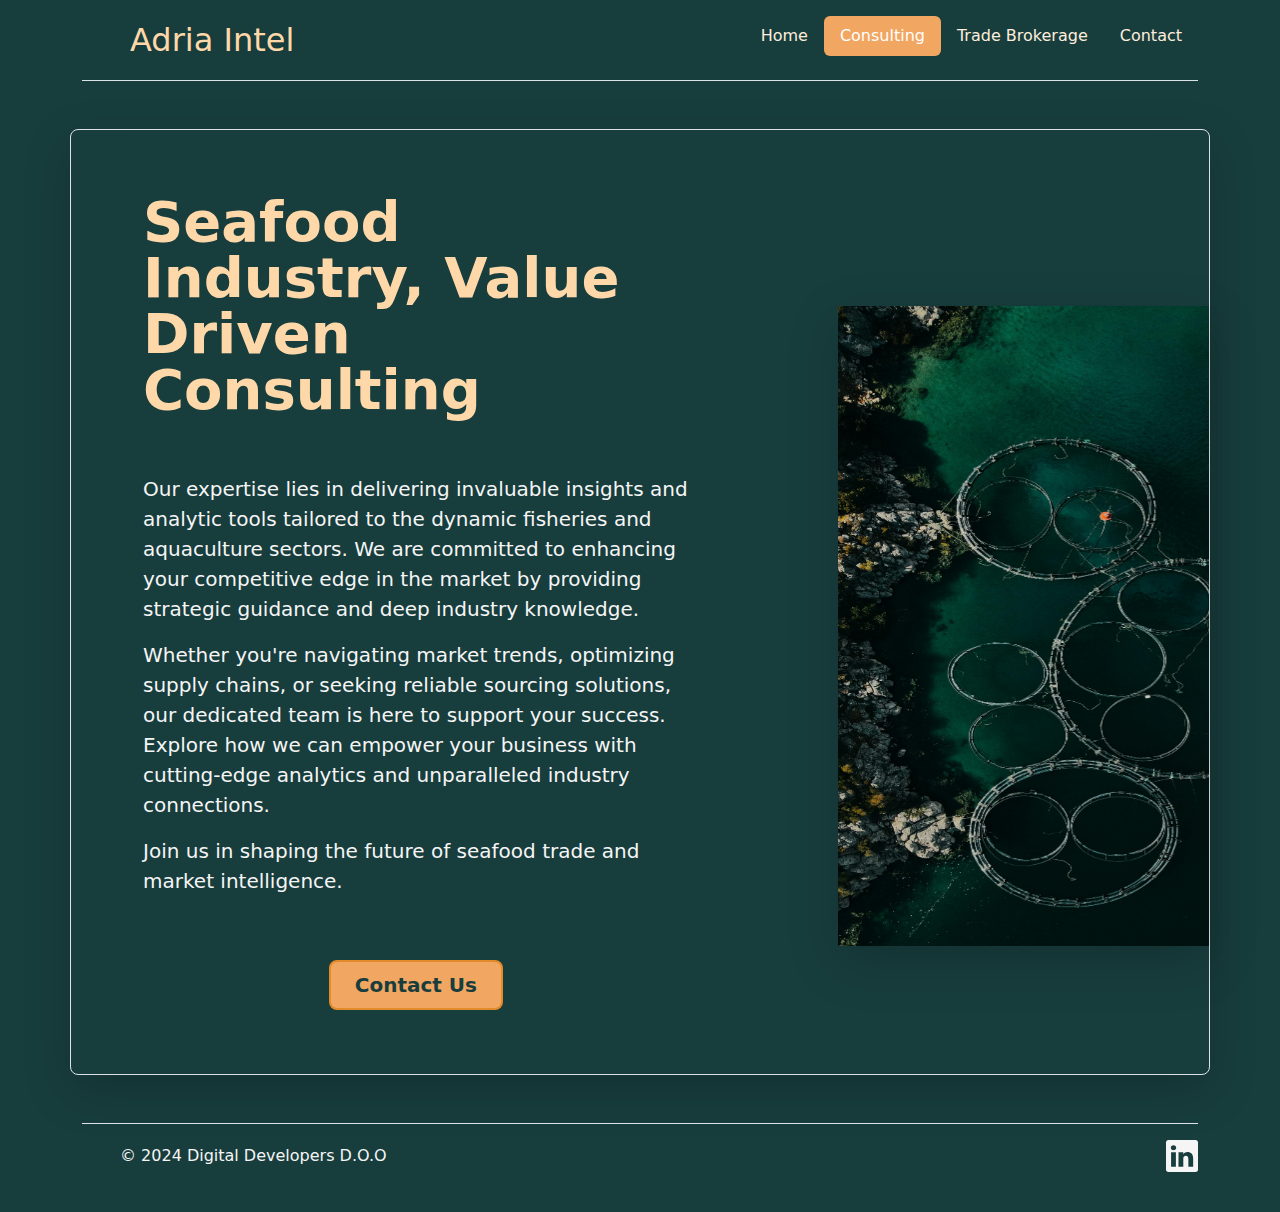
<file: consulting.html>
<!DOCTYPE html>
<html lang="en">
  <head>
    <meta charset="UTF-8" />
    <title>AdriaIntel</title>
    <meta name="viewport" content="width=device-width,initial-scale=1" />
    <meta name="description" content="" />
    <link
      href="https://cdn.jsdelivr.net/npm/bootstrap@5.3.3/dist/css/bootstrap.min.css"
      rel="stylesheet"
      crossorigin="anonymous"
    />
    <link rel="stylesheet" href="style.css" />
  </head>
</html>
<body>
  <div class="container">
    <header
      class="d-flex flex-wrap justify-content-center py-3 mb-4 border-bottom"
    >
      <a
        href="/"
        class="d-flex align-items-center mb-3 mb-md-0 me-md-auto link-body-emphasis text-decoration-none"
      >
        <svg class="bi me-2" width="40" height="32">
          <use xlink:href="#bootstrap"></use>
        </svg>
        <span class="fs-4 headline">Adria Intel</span>
      </a>

      <ul class="nav nav-pills">
        <li class="nav-item">
          <a href="index.html" class="nav-link" aria-current="page">Home</a>
        </li>
        <li class="nav-item">
          <a href="consulting.html" class="nav-link active">Consulting</a>
        </li>
        <li class="nav-item">
          <a href="trade-brokerage.html" class="nav-link">Trade Brokerage</a>
        </li>
        <li class="nav-item">
          <a href="contact.html" class="nav-link">Contact</a>
        </li>
      </ul>
    </header>
  </div>
  <div class="container my-5">
    <div
      class="row p-4 pb-0 pe-lg-0 pt-lg-5 align-items-center rounded-3 border shadow-lg"
    >
      <div class="col-lg-7 p-3 p-lg-5 pt-lg-3">
        <h1 class="display-4 fw-bold lh-1 text-body-emphasis headline">
          Seafood Industry, Value Driven Consulting
        </h1>
        <div class="b-example-divider divider"></div>
        <p class="lead">
          Our expertise lies in delivering invaluable insights and analytic
          tools tailored to the dynamic fisheries and aquaculture sectors. We
          are committed to enhancing your competitive edge in the market by
          providing strategic guidance and deep industry knowledge.
        </p>

        <p class="lead">
          Whether you're navigating market trends, optimizing supply chains, or
          seeking reliable sourcing solutions, our dedicated team is here to
          support your success. Explore how we can empower your business with
          cutting-edge analytics and unparalleled industry connections.
        </p>
        <p class="lead">
          Join us in shaping the future of seafood trade and market
          intelligence.
        </p>
        <div class="b-example-divider divider"></div>
        <div class="d-grid gap-2 d-md-flex justify-content-center mb-4 mb-lg-3">
          <a href="contact.html">
            <button
              type="button"
              class="btn btn-primary btn-lg px-4 me-md-2 fw-bold"
            >
              Contact Us
            </button>
          </a>
        </div>
      </div>
      <div class="col-lg-4 offset-lg-1 p-0 overflow-hidden shadow-lg">
        <img
          class="rounded-lg-3 consulting-hero"
          src="consulting-hero-pic.jpg"
          alt=""
          width="500"
        />
      </div>
    </div>
  </div>
  <div class="container">
    <footer
      class="d-flex flex-wrap justify-content-between align-items-center py-3 my-4 border-top"
    >
      <div class="col-md-4 d-flex align-items-center">
        <a
          href="/"
          class="mb-3 me-2 mb-md-0 text-body-secondary text-decoration-none lh-1"
        >
          <svg class="bi" width="30" height="24">
            <use xlink:href="#bootstrap"></use>
          </svg>
        </a>
        <span class="mb-3 mb-md-0 text-body-secondary"
          >© 2024 Digital Developers D.O.O
        </span>
      </div>

      <ul class="nav col-md-4 justify-content-end list-unstyled d-flex">
        <li class="ms-3">
          <a class="text-body-secondary" href="#"
            ><svg class="bi" width="24" height="24">
              <use xlink:href="#twitter"></use>
              <!-- prettier-ignore -->
            </svg></a
          >
        </li>
        <li class="ms-3">
          <a class="text-body-secondary" href="#"
            ><svg class="bi" width="24" height="24">
              <use xlink:href="#instagram"><!-- prettier-ignore --></use>
            </svg></a
          >
        </li>
        <li class="ms-3">
          <a
            class="text-body-secondary"
            href="https://www.linkedin.com/in/leana-aarvold/?originalSubdomain=no"
            ><!-- prettier-ignore --><svg xmlns="http://www.w3.org/2000/svg" width="32" height="32" fill="currentColor" class="bi bi-linkedin" viewBox="0 0 16 16">
              <path d="M0 1.146C0 .513.526 0 1.175 0h13.65C15.474 0 16 .513 16 1.146v13.708c0 .633-.526 1.146-1.175 1.146H1.175C.526 16 0 15.487 0 14.854zm4.943 12.248V6.169H2.542v7.225zm-1.2-8.212c.837 0 1.358-.554 1.358-1.248-.015-.709-.52-1.248-1.342-1.248S2.4 3.226 2.4 3.934c0 .694.521 1.248 1.327 1.248zm4.908 8.212V9.359c0-.216.016-.432.08-.586.173-.431.568-.878 1.232-.878.869 0 1.216.662 1.216 1.634v3.865h2.401V9.25c0-2.22-1.184-3.252-2.764-3.252-1.274 0-1.845.7-2.165 1.193v.025h-.016l.016-.025V6.169h-2.4c.03.678 0 7.225 0 7.225z"/>
            </svg>
          </a>
        </li>
      </ul>
    </footer>
  </div>
  <script
    src="https://cdn.jsdelivr.net/npm/bootstrap@5.3.3/dist/js/bootstrap.bundle.min.js"
    crossorigin="anonymous"
  ></script>
</body>
</file>
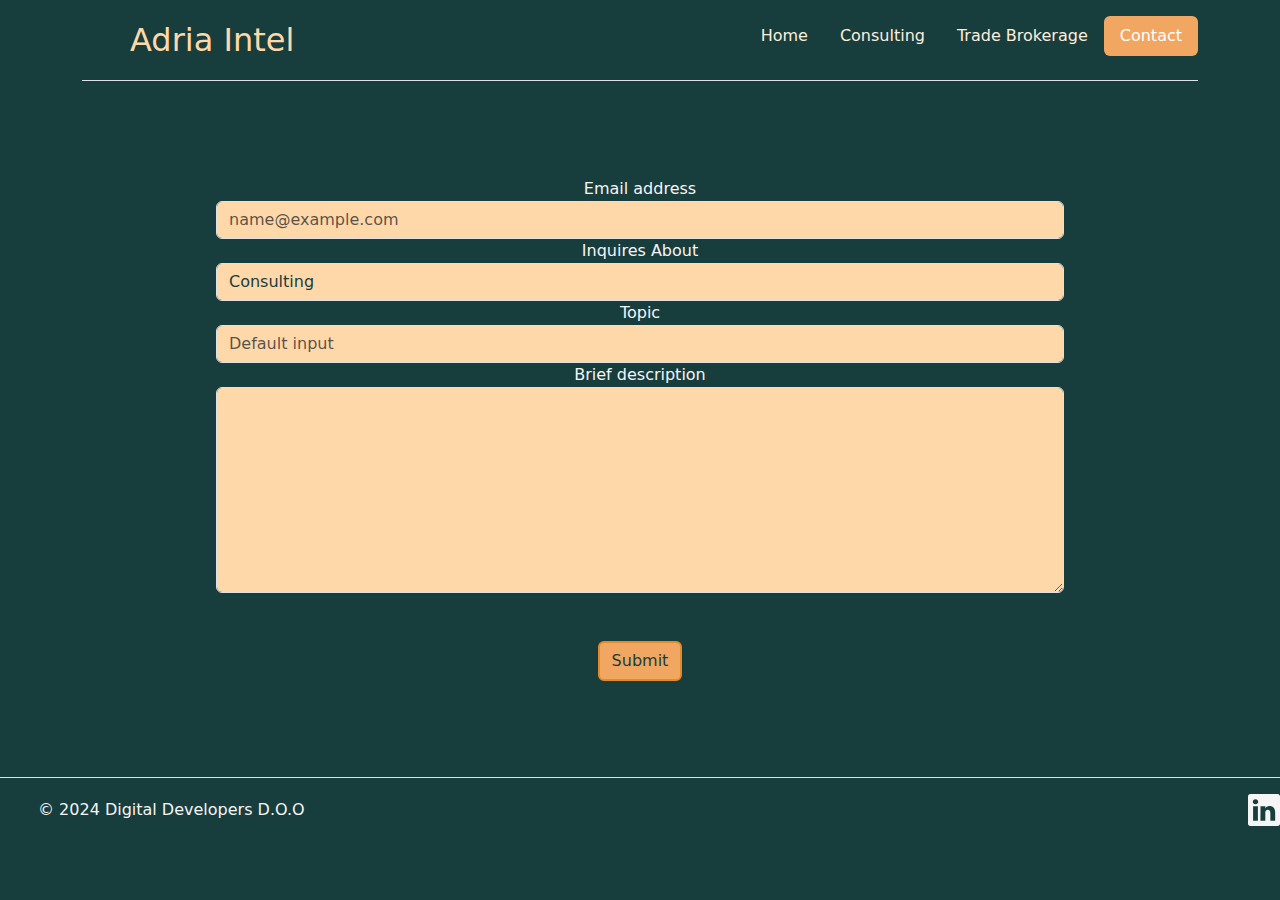
<file: contact.html>
<!DOCTYPE html>
<html lang="en">
  <head>
    <meta charset="UTF-8" />
    <title>AdriaIntel</title>
    <meta name="viewport" content="width=device-width,initial-scale=1" />
    <meta name="description" content="" />
    <link
      href="https://cdn.jsdelivr.net/npm/bootstrap@5.3.3/dist/css/bootstrap.min.css"
      rel="stylesheet"
      crossorigin="anonymous"
    />
    <link rel="stylesheet" href="style.css" />
  </head>
  <body>
    <body>
      <div class="container">
        <header
          class="d-flex flex-wrap justify-content-center py-3 mb-4 border-bottom"
        >
          <a
            href="/"
            class="d-flex align-items-center mb-3 mb-md-0 me-md-auto link-body-emphasis text-decoration-none"
          >
            <svg class="bi me-2" width="40" height="32">
              <use xlink:href="#bootstrap"></use>
            </svg>
            <span class="fs-4 headline">Adria Intel</span>
          </a>

          <ul class="nav nav-pills">
            <li class="nav-item">
              <a href="index.html" class="nav-link" aria-current="page">Home</a>
            </li>
            <li class="nav-item">
              <a href="consulting.html" class="nav-link">Consulting</a>
            </li>
            <li class="nav-item">
              <a href="trade-brokerage.html" class="nav-link"
                >Trade Brokerage</a
              >
            </li>
            <li class="nav-item">
              <a href="contact.html" class="nav-link active">Contact</a>
            </li>
          </ul>
        </header>
      </div>
      <div class="px-4 py-5 my-5 text-center container form-container">
        <form>
          <div class="form-group">
            <label for="exampleFormControlInput1">Email address</label>
            <input
              type="email"
              class="form-control"
              id="exampleFormControlInput1"
              placeholder="name@example.com"
            />
          </div>
          <div class="form-group">
            <label for="exampleFormControlSelect1">Inquires About</label>
            <select class="form-control" id="exampleFormControlSelect1">
              <option>Consulting</option>
              <option>Trade Brokerage</option>
              <option>Sustainability</option>
              <option>Other - Specify What</option>
            </select>
          </div>
          <div class="form-group">
            <label for="exampleFormControlInput1">Topic</label>
            <input
              class="form-control"
              type="text"
              placeholder="Default input"
            />
          </div>
          <div class="form-group">
            <label for="exampleFormControlTextarea1">Brief description</label>
            <textarea
              class="form-control"
              id="exampleFormControlTextarea1"
              rows="8"
            ></textarea>
            <div class="b-example-divider divider"></div>

            <button type="submit" class="btn btn-primary bold text">
              Submit
            </button>
          </div>
        </form>
      </div>
      <footer
      class="d-flex flex-wrap justify-content-between align-items-center py-3 my-4 border-top"
    >
      <div class="col-md-4 d-flex align-items-center">
        <a
          href="/"
          class="mb-3 me-2 mb-md-0 text-body-secondary text-decoration-none lh-1"
        >
          <svg class="bi" width="30" height="24">
            <use xlink:href="#bootstrap"></use>
          </svg>
        </a>
        <span class="mb-3 mb-md-0 text-body-secondary"
          >© 2024 Digital Developers D.O.O
        </span>
      </div>

      <ul class="nav col-md-4 justify-content-end list-unstyled d-flex">
        <li class="ms-3">
          <a class="text-body-secondary" href="#"
            ><svg class="bi" width="24" height="24">
              <use xlink:href="#twitter"></use>
              <!-- prettier-ignore -->
            </svg></a
          >
        </li>
        <li class="ms-3">
          <a class="text-body-secondary" href="#"
            ><svg class="bi" width="24" height="24">
              <use xlink:href="#instagram"><!-- prettier-ignore --></use>
            </svg></a
          >
        </li>
        <li class="ms-3">
          <a class="text-body-secondary" href="https://www.linkedin.com/in/leana-aarvold/?originalSubdomain=no"
            ><!-- prettier-ignore --><svg xmlns="http://www.w3.org/2000/svg" width="32" height="32" fill="currentColor" class="bi bi-linkedin" viewBox="0 0 16 16">
              <path d="M0 1.146C0 .513.526 0 1.175 0h13.65C15.474 0 16 .513 16 1.146v13.708c0 .633-.526 1.146-1.175 1.146H1.175C.526 16 0 15.487 0 14.854zm4.943 12.248V6.169H2.542v7.225zm-1.2-8.212c.837 0 1.358-.554 1.358-1.248-.015-.709-.52-1.248-1.342-1.248S2.4 3.226 2.4 3.934c0 .694.521 1.248 1.327 1.248zm4.908 8.212V9.359c0-.216.016-.432.08-.586.173-.431.568-.878 1.232-.878.869 0 1.216.662 1.216 1.634v3.865h2.401V9.25c0-2.22-1.184-3.252-2.764-3.252-1.274 0-1.845.7-2.165 1.193v.025h-.016l.016-.025V6.169h-2.4c.03.678 0 7.225 0 7.225z"/>
            </svg>
          </a>
        </li>
      </ul>
    </footer>
  </div>

  <script
    src="https://cdn.jsdelivr.net/npm/bootstrap@5.3.3/dist/js/bootstrap.bundle.min.js"
    crossorigin="anonymous"
  ></script>

  </body>
</html>
</file>
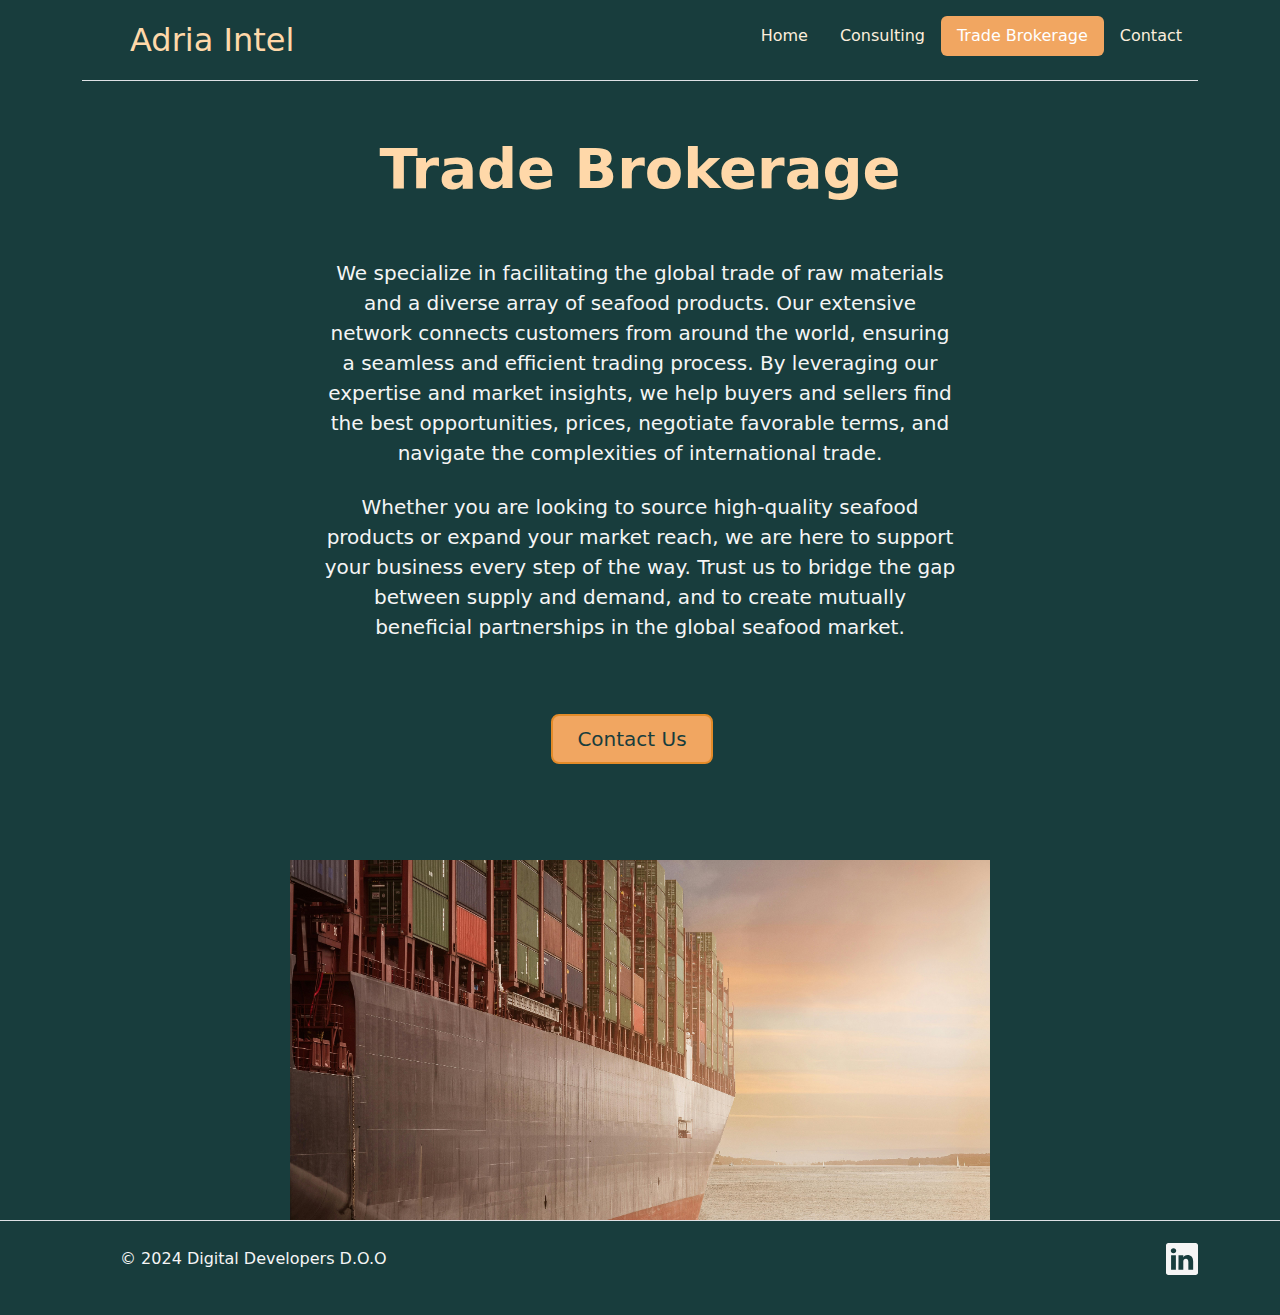
<file: trade-brokerage.html>
<!DOCTYPE html>
<html lang="en">
  <head>
    <meta charset="UTF-8" />
    <title>AdriaIntel</title>
    <meta name="viewport" content="width=device-width,initial-scale=1" />
    <meta name="description" content="" />
    <link
      href="https://cdn.jsdelivr.net/npm/bootstrap@5.3.3/dist/css/bootstrap.min.css"
      rel="stylesheet"
      crossorigin="anonymous"
    />
    <link rel="stylesheet" href="style.css" />
  </head>
  <body>
    <div class="container">
      <header
        class="d-flex flex-wrap justify-content-center py-3 mb-4 border-bottom"
      >
        <a
          href="/"
          class="d-flex align-items-center mb-3 mb-md-0 me-md-auto link-body-emphasis text-decoration-none"
        >
          <svg class="bi me-2" width="40" height="32">
            <use xlink:href="#bootstrap"></use>
          </svg>
          <span class="fs-4 headline">Adria Intel</span>
        </a>

        <ul class="nav nav-pills">
          <li class="nav-item">
            <a href="index.html" class="nav-link" aria-current="page">Home</a>
          </li>
          <li class="nav-item">
            <a href="consulting.html" class="nav-link">Consulting</a>
          </li>
          <li class="nav-item">
            <a href="trade-brokerage.html" class="nav-link active"
              >Trade Brokerage</a
            >
          </li>
          <li class="nav-item">
            <a href="contact.html" class="nav-link">Contact</a>
          </li>
        </ul>
      </header>
    </div>
    <div class="px-4 pt-5 my-5 text-center border-bottom trade-hero">
      <h1 class="display-4 fw-bold text-body-emphasis headline">
        Trade Brokerage
      </h1>
      <div class="b-example-divider divider"></div>
      <div class="col-lg-6 mx-auto">
        <p class="lead mb-4">
          We specialize in facilitating the global trade of raw materials and a
          diverse array of seafood products. Our extensive network connects
          customers from around the world, ensuring a seamless and efficient
          trading process. By leveraging our expertise and market insights, we
          help buyers and sellers find the best opportunities, prices, negotiate
          favorable terms, and navigate the complexities of international trade.
        </p>
        <p class="lead mb-4">
          Whether you are looking to source high-quality seafood products or
          expand your market reach, we are here to support your business every
          step of the way. Trust us to bridge the gap between supply and demand,
          and to create mutually beneficial partnerships in the global seafood
          market.
        </p>
        <div class="b-example-divider divider"></div>
        <div class="d-grid gap-2 d-sm-flex justify-content-sm-center mb-5">
          <a href="contact.html"
            ><button type="button" class="btn btn-primary btn-lg px-4 me-sm-3">
              Contact Us
            </button>
          </a>
        </div>
        <div class="b-example-divider divider"></div>
      </div>
      <div class="overflow-hidden" style="max-height: 40vh">
        <div class="container px-5">
          <img
            class="trade-image"
            src="trade-hero-pic.jpg"
            class="img-fluid border rounded-3 shadow-lg mb-4"
            alt="Example image"
            width="700"
            height="500"
            loading="lazy"
          />
        </div>
      </div>
    </div>
    <div class="container">
      <footer
        class="d-flex flex-wrap justify-content-between align-items-center py-3 my-4"
      >
        <div class="col-md-4 d-flex align-items-center">
          <a
            href="/"
            class="mb-3 me-2 mb-md-0 text-body-secondary text-decoration-none lh-1"
          >
            <svg class="bi" width="30" height="24">
              <use xlink:href="#bootstrap"></use>
            </svg>
          </a>
          <span class="mb-3 mb-md-0 text-body-secondary"
            >© 2024 Digital Developers D.O.O
          </span>
        </div>

        <ul class="nav col-md-4 justify-content-end list-unstyled d-flex">
          <li class="ms-3">
            <a class="text-body-secondary" href="#"
              ><svg class="bi" width="24" height="24">
                <use xlink:href="#twitter"></use>
                <!-- prettier-ignore -->
              </svg></a
            >
          </li>
          <li class="ms-3">
            <a class="text-body-secondary" href="#"
              ><svg class="bi" width="24" height="24">
                <use xlink:href="#instagram"><!-- prettier-ignore --></use>
              </svg></a
            >
          </li>
          <li class="ms-3">
            <a
              class="text-body-secondary"
              href="https://www.linkedin.com/in/leana-aarvold/?originalSubdomain=no"
              ><!-- prettier-ignore --><svg xmlns="http://www.w3.org/2000/svg" width="32" height="32" fill="currentColor" class="bi bi-linkedin" viewBox="0 0 16 16">
                <path d="M0 1.146C0 .513.526 0 1.175 0h13.65C15.474 0 16 .513 16 1.146v13.708c0 .633-.526 1.146-1.175 1.146H1.175C.526 16 0 15.487 0 14.854zm4.943 12.248V6.169H2.542v7.225zm-1.2-8.212c.837 0 1.358-.554 1.358-1.248-.015-.709-.52-1.248-1.342-1.248S2.4 3.226 2.4 3.934c0 .694.521 1.248 1.327 1.248zm4.908 8.212V9.359c0-.216.016-.432.08-.586.173-.431.568-.878 1.232-.878.869 0 1.216.662 1.216 1.634v3.865h2.401V9.25c0-2.22-1.184-3.252-2.764-3.252-1.274 0-1.845.7-2.165 1.193v.025h-.016l.016-.025V6.169h-2.4c.03.678 0 7.225 0 7.225z"/>
              </svg>
            </a>
          </li>
        </ul>
      </footer>
    </div>
    <script
      src="https://cdn.jsdelivr.net/npm/bootstrap@5.3.3/dist/js/bootstrap.bundle.min.js"
      crossorigin="anonymous"
    ></script>
  </body>
</html>
</file>
<file: style.css>
* {
}

body {
  background-color: #183d3d;
  color: whitesmoke;
}

.container {
  justify-content: center;
  align-items: center;
  width: 100%;
}

.nav-link {
  color: #fdeedc;
}

.active {
  background-color: #f1a661 !important;
}

.headline {
  color: #ffd8a9 !important;
}

.btn-primary {
  background-color: #f1a661 !important;
  border: 2px solid #e38b29 !important;
  color: #183d3d !important;
}

.text-body-secondary {
  color: whitesmoke !important;
}

.divider {
  height: 3rem;
}

.inline-block {
  display: flex;
  display: inline-block;
  justify-content: space-between;
  align-items: center;
}

.profile {
  width: 50%;
  height: 50%;
  border-radius: 50%;
  margin-left: 20%;
  margin-right: 20%;
}

.fs-4 {
  font-size: 2rem !important;
}

.background-video {
  opacity: 60%;
  border-radius: 10%;
  width: 60vw !important;
}

.form-container {
  width: 70%;
}

.form-control {
  background-color: #ffd8a9;
  color: #183d3d;
}

.form-control form:checked {
  background-color: #fdeedc;
}

.contact-info {
  font-size: 1.5rem;
}

.consulting-hero {
  height: 40rem !important;
}

.trade-image {
  justify-content: center !important;
}

.trade-hero {
  margin: -2vh !important;
}
</file>
